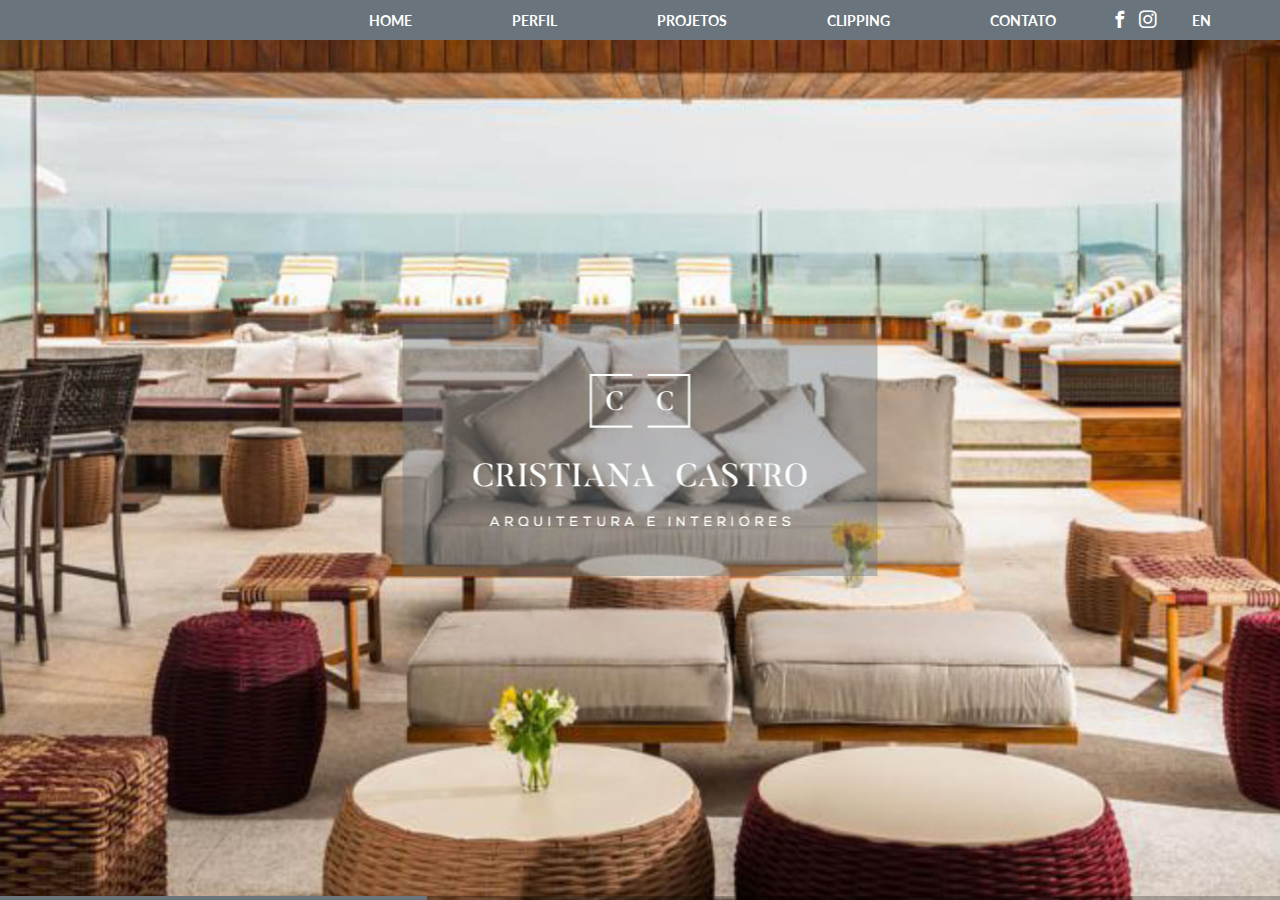
<file: index.html>
<!DOCTYPE html>
<html lang="pt-br">
    <head>
        <meta charset="UTF-8">
        <meta name="viewport" content="width=device-width, initial-scale=1.0">
        <title>Cristiana Castro - Arquitetura e Interiores</title>
        <link rel="apple-touch-icon" sizes="180x180" href="favicon/apple-touch-icon.png">
        <link rel="icon" type="image/png" sizes="32x32" href="favicon/favicon-32x32.png">
        <link rel="icon" type="image/png" sizes="16x16" href="favicon/favicon-16x16.png">
        <link rel="manifest" href="favicon/site.webmanifest">
        <link rel="preconnect" href="https://fonts.gstatic.com">
        <link href="https://fonts.googleapis.com/css2?family=Lato:wght@300;400;700&display=swap" rel="stylesheet">
        <link rel="stylesheet" href="css/normalize.css">
        <link rel="stylesheet" href="css/swiper-bundle.min.css">
        <link rel="stylesheet" href="css/main.css">
    </head>
    <body class="page-home">
        <main>
            <nav class="nav-main">
                <div class="container">
                    <div class="logo">
                        <h1>
                            <a href="index.html">
                                <img src="images/cris-castro-logo.png" alt="">
                            </a>
                        </h1>
                    </div>
                    <div class="openMenu">menu</div>
                    <ul class="mainMenu">
                        <li><a href="index.html">Home</a></li>
                        <li><a href="perfil.html">Perfil</a></li>
                        <li><a href="projetos.html">Projetos</a></li>
                        <li><a href="clipping.html">Clipping</a></li>
                        <li><a href="contato.html">Contato</a></li>
                        <div class="closeMenu">
                            <span class="icon-close"></span>
                        </div>
                    </ul>
                    <ul class="secondary-nav">
                        <li><a href=""><span class="icon-facebook"></span></a></li>
                        <li><a href=""><span class="icon-instagram"></span></a></li>
                        <li><a href="">EN</a></li>
                    </div>
                </div>
            </nav>
        
            <section class="slider-home">
                <div class="logo-slider">
                    <h1>Cristiana Castro</h1>
                    <h2>Arquitetura e Interiores</h2>
                    <img src="images/cris-castro-logo-home.png" alt="">
                </div>
                <div class="swiper-container">
                    <div class="swiper-wrapper">
                        <div class="swiper-slide">
                            <img src="images/slide/slide-01.jpg" alt="">
                        </div>
                        <div class="swiper-slide">
                            <img src="images/slide/slide-02.jpg" alt="">
                        </div>
                        <div class="swiper-slide">
                            <img src="images/slide/slide-03.jpg" alt="">
                        </div>
                    </div>
                    <div class="swiper-pagination"></div>
                </div>
            </section>

        </main>

        <script src="scripts/jquery-3.5.1.min.js"></script>
        <script src="scripts/swiper-bundle.min.js"></script>
        <script src="scripts/main.js"></script>
    </body>
</html>
</file>
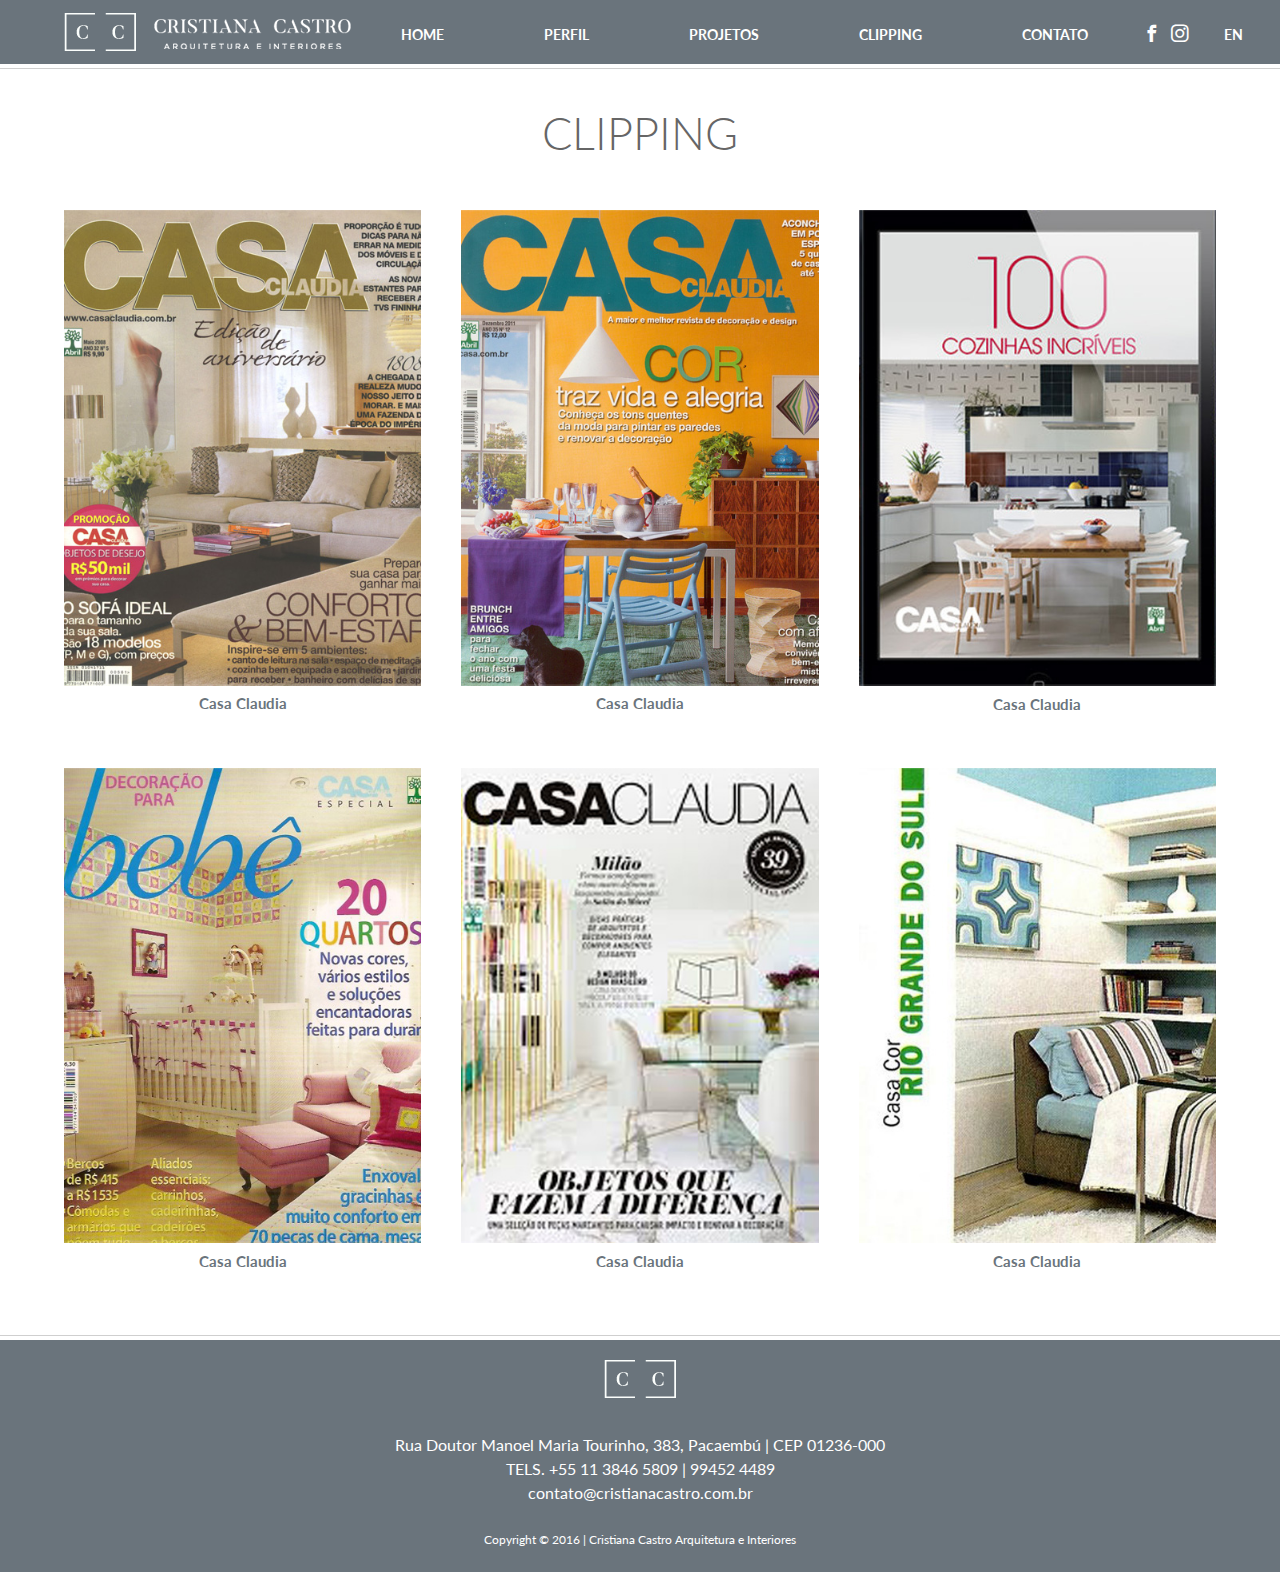
<file: clipping.html>
<!DOCTYPE html>
<html lang="pt-br">
    <head>
        <meta charset="UTF-8">
        <meta name="viewport" content="width=device-width, initial-scale=1.0">
        <title>Cristiana Castro - Arquitetura e Interiores</title>
        <link rel="apple-touch-icon" sizes="180x180" href="favicon/apple-touch-icon.png">
        <link rel="icon" type="image/png" sizes="32x32" href="favicon/favicon-32x32.png">
        <link rel="icon" type="image/png" sizes="16x16" href="favicon/favicon-16x16.png">
        <link rel="manifest" href="favicon/site.webmanifest">
        <link rel="preconnect" href="https://fonts.gstatic.com">
        <link href="https://fonts.googleapis.com/css2?family=Lato:wght@300;400;700&display=swap" rel="stylesheet">
        <link rel="stylesheet" href="css/normalize.css">
        <link rel="stylesheet" href="css/swiper-bundle.min.css">
        <link rel="stylesheet" href="css/main.css">
    </head>
    <body class="page-interna">
        <main>
            <nav class="nav-main">
                <div class="container">
                    <div class="logo">
                        <h1>
                            <a href="index.html">
                                <img src="images/cris-castro-logo.png" alt="">
                            </a>
                        </h1>
                    </div>
                    <div class="openMenu">menu</div>
                    <ul class="mainMenu">
                        <li><a href="index.html">Home</a></li>
                        <li><a href="perfil.html">Perfil</a></li>
                        <li><a href="projetos.html">Projetos</a></li>
                        <li><a href="clipping.html">Clipping</a></li>
                        <li><a href="contato.html">Contato</a></li>
                        <div class="closeMenu">
                            <span class="icon-close"></span>
                        </div>
                    </ul>
                    <ul class="secondary-nav">
                        <li><a href=""><span class="icon-facebook"></span></a></li>
                        <li><a href=""><span class="icon-instagram"></span></a></li>
                        <li><a href="">EN</a></li>
                    </div>
                </div>
            </nav>

            <section class="main-content">
                <div class="container">
                    <h2 class="main-title">Clipping</h2>

                    <div class="grid-images grid-clipping">
                        <div>
                            <div class="img-grid">
                                <img src="images/clipping/clipping_03.jpg" alt="">
                            </div>
                            <p class="legenda-imagem">Casa Claudia</p>
                        </div>
                        <div>
                            <div class="img-grid">
                                <img src="images/clipping/clipping_05.jpg" alt="">
                            </div>
                            <p class="legenda-imagem">Casa Claudia</p>
                        </div>
                        <div>
                            <div class="img-grid">
                                <img src="images/clipping/clipping_07.jpg" alt="">
                            </div>
                            <p class="legenda-imagem">Casa Claudia</p>
                        </div>
                        <div>
                            <div class="img-grid">
                                <img src="images/clipping/clipping_12.jpg" alt="">
                            </div>
                            <p class="legenda-imagem">Casa Claudia</p>
                        </div>
                        <div>
                            <div class="img-grid">
                                <img src="images/clipping/clipping_13.jpg" alt="">
                            </div>
                            <p class="legenda-imagem">Casa Claudia</p>
                        </div>
                        <div>
                            <div class="img-grid">
                                <img src="images/clipping/clipping_14.jpg" alt="">
                            </div>
                            <p class="legenda-imagem">Casa Claudia</p>
                        </div>
                    </div>
                </div>
            </section>

            <footer class="footer">
                <img src="images/cris-castro-logo-cc.png" alt="">
                <p>Rua Doutor Manoel Maria Tourinho, 383, Pacaembú | CEP 01236-000</p>
                <p>TELS. +55 11 3846 5809 | 99452 4489</p>
                <p>
                    <a href="mailto:contato@cristianacastro.com.br">contato@cristianacastro.com.br</a>
                </p>
                <p class="copyright">Copyright &copy; 2016 | Cristiana Castro Arquitetura e Interiores</p>
            </footer>
        </main>

        <script src="scripts/jquery-3.5.1.min.js"></script>
        <script src="scripts/swiper-bundle.min.js"></script>
        <script src="scripts/main.js"></script>
    </body>
</html>
</file>
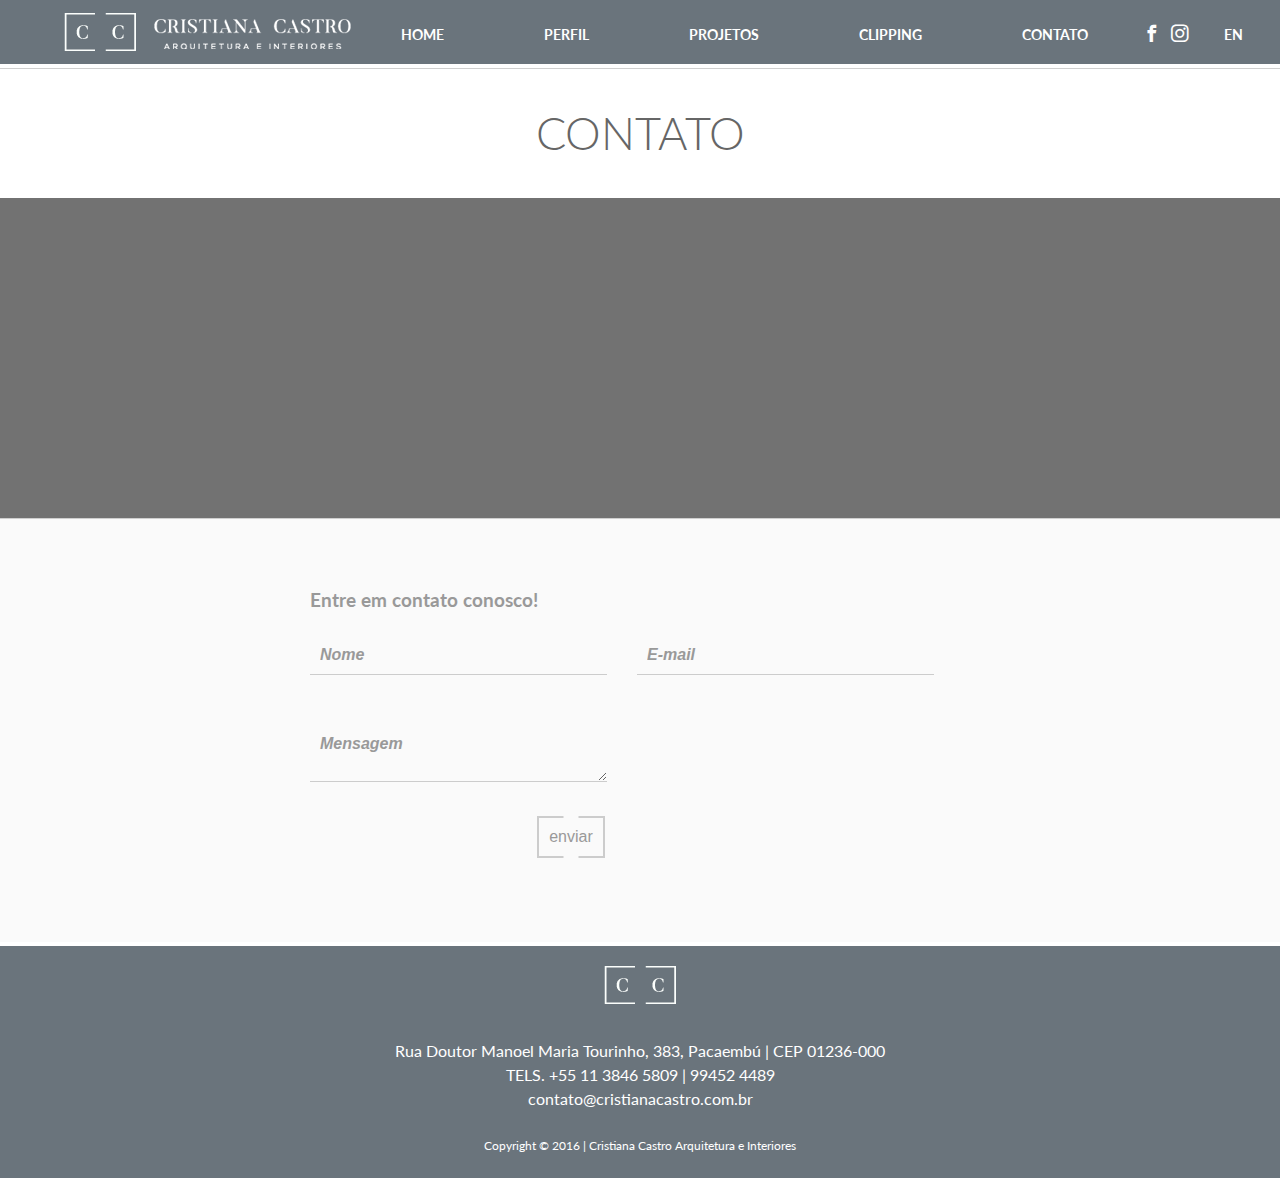
<file: contato.html>
<!DOCTYPE html>
<html lang="pt-br">
    <head>
        <meta charset="UTF-8">
        <meta name="viewport" content="width=device-width, initial-scale=1.0">
        <title>Cristiana Castro - Arquitetura e Interiores</title>
        <link rel="apple-touch-icon" sizes="180x180" href="favicon/apple-touch-icon.png">
        <link rel="icon" type="image/png" sizes="32x32" href="favicon/favicon-32x32.png">
        <link rel="icon" type="image/png" sizes="16x16" href="favicon/favicon-16x16.png">
        <link rel="manifest" href="favicon/site.webmanifest">
        <link rel="preconnect" href="https://fonts.gstatic.com">
        <link href="https://fonts.googleapis.com/css2?family=Lato:wght@300;400;700&display=swap" rel="stylesheet">
        <link rel="stylesheet" href="css/normalize.css">
        <link rel="stylesheet" href="css/swiper-bundle.min.css">
        <link rel="stylesheet" href="css/main.css">
    </head>
    <body class="page-interna">
        <main>
            <nav class="nav-main">
                <div class="container">
                    <div class="logo">
                        <h1>
                            <a href="index.html">
                                <img src="images/cris-castro-logo.png" alt="">
                            </a>
                        </h1>
                    </div>
                    <div class="openMenu">menu</div>
                    <ul class="mainMenu">
                        <li><a href="index.html">Home</a></li>
                        <li><a href="perfil.html">Perfil</a></li>
                        <li><a href="projetos.html">Projetos</a></li>
                        <li><a href="clipping.html">Clipping</a></li>
                        <li><a href="contato.html">Contato</a></li>
                        <div class="closeMenu">
                            <span class="icon-close"></span>
                        </div>
                    </ul>
                    <ul class="secondary-nav">
                        <li><a href=""><span class="icon-facebook"></span></a></li>
                        <li><a href=""><span class="icon-instagram"></span></a></li>
                        <li><a href="">EN</a></li>
                    </div>
                </div>
            </nav>

            <section class="main-content">
                <h2 class="main-title">Contato</h2>
                <div class="container-map">
                    <iframe src="https://www.google.com/maps/embed?pb=!1m18!1m12!1m3!1d3657.7650402709046!2d-46.66868418538457!3d-23.54095176672317!2m3!1f0!2f0!3f0!3m2!1i1024!2i768!4f13.1!3m3!1m2!1s0x94ce5821ef1e9a99%3A0xc9235b088167f1a7!2sR.%20Dr.%20Manoel%20Maria%20Tourinho%2C%20383%20-%20Pacaembu%2C%20S%C3%A3o%20Paulo%20-%20SP%2C%2001236-000!5e0!3m2!1spt-BR!2sbr!4v1610564224903!5m2!1spt-BR!2sbr" width="100%" height="320" frameborder="0" style="border:0;" allowfullscreen="" aria-hidden="false" tabindex="0"></iframe>
                </div>
            </section>

            <section class="section-form">
                <div class="container-form">
                    <h3>Entre em contato conosco!</h3>
                    <form action="">
                        <div class="box-input">
                            <span>
                                <input type="text" name="" id="" placeholder="Nome" required>
                            </span>
                        </div>
                        <div class="box-input">
                            <span>
                                <input type="email" name="" id="" placeholder="E-mail" required>
                            </span>
                        </div>
                        <div class="box-textarea">
                            <span>
                                <textarea name="" id="" placeholder="Mensagem" required></textarea>
                            </span>
                        </div>
                        <div class="box-submit">
                            <input type="submit" value="enviar">
                        </div>
                    </form>
                </div>
            </section>

            <footer class="footer">
                <img src="images/cris-castro-logo-cc.png" alt="">
                <p>Rua Doutor Manoel Maria Tourinho, 383, Pacaembú | CEP 01236-000</p>
                <p>TELS. +55 11 3846 5809 | 99452 4489</p>
                <p>
                    <a href="mailto:contato@cristianacastro.com.br">contato@cristianacastro.com.br</a>
                </p>
                <p class="copyright">Copyright &copy; 2016 | Cristiana Castro Arquitetura e Interiores</p>
            </footer>
        </main>

        <script src="scripts/jquery-3.5.1.min.js"></script>
        <script src="scripts/swiper-bundle.min.js"></script>
        <script src="scripts/main.js"></script>
    </body>
</html>
</file>
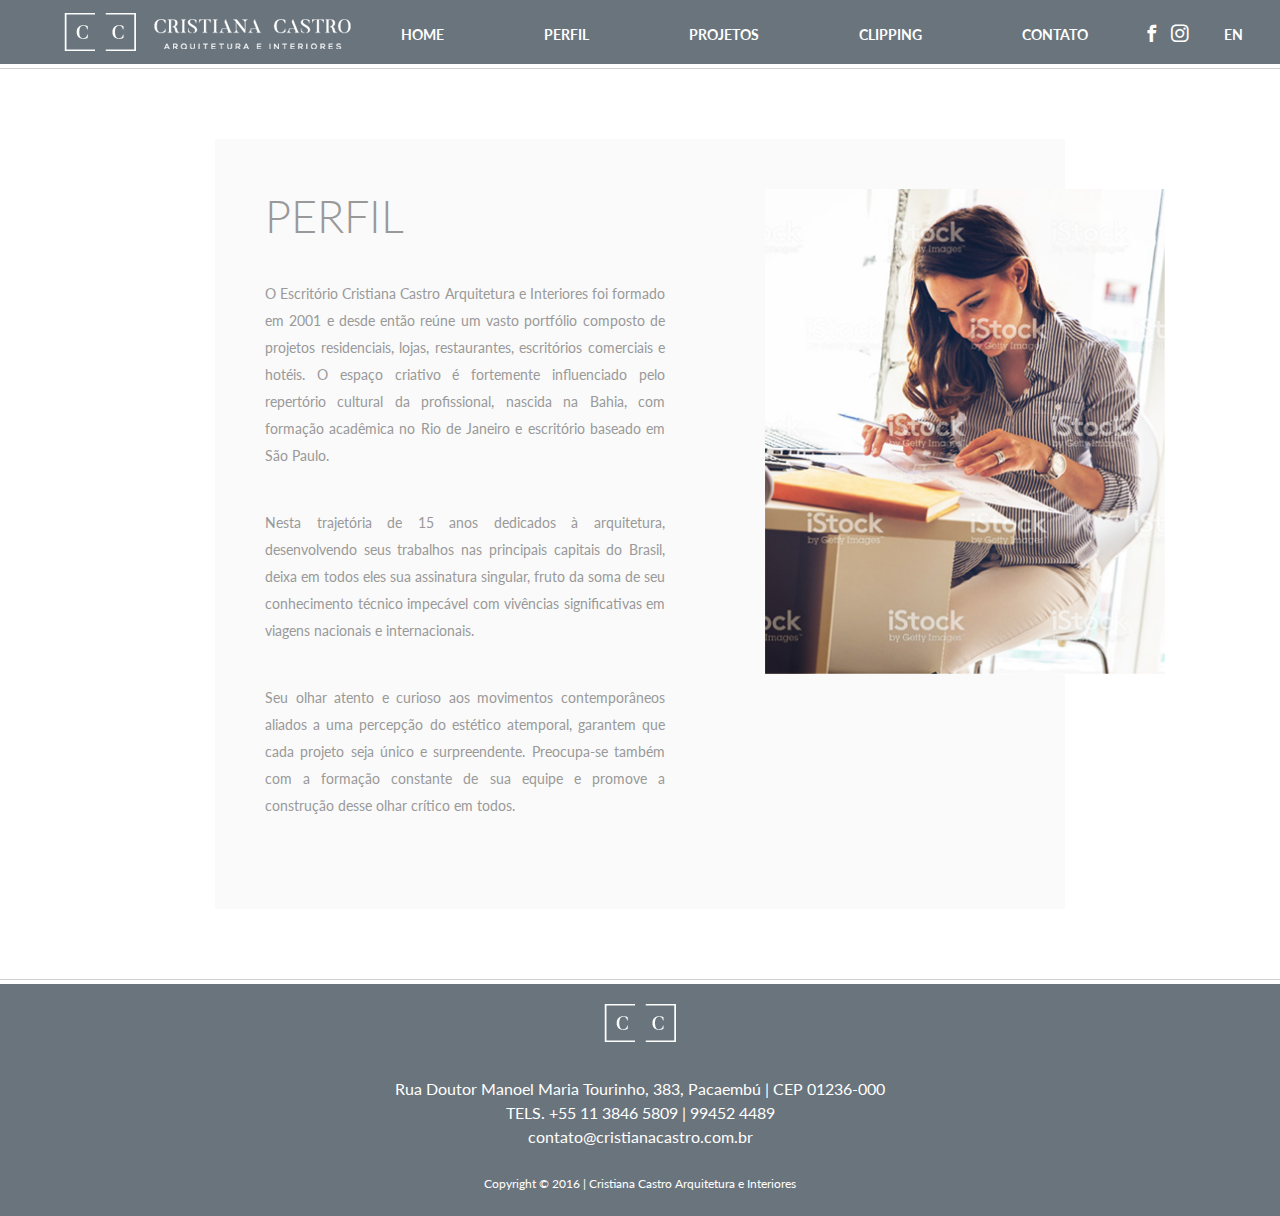
<file: perfil.html>
<!DOCTYPE html>
<html lang="pt-br">
    <head>
        <meta charset="UTF-8">
        <meta name="viewport" content="width=device-width, initial-scale=1.0">
        <title>Cristiana Castro - Arquitetura e Interiores</title>
        <link rel="apple-touch-icon" sizes="180x180" href="favicon/apple-touch-icon.png">
        <link rel="icon" type="image/png" sizes="32x32" href="favicon/favicon-32x32.png">
        <link rel="icon" type="image/png" sizes="16x16" href="favicon/favicon-16x16.png">
        <link rel="manifest" href="favicon/site.webmanifest">
        <link rel="preconnect" href="https://fonts.gstatic.com">
        <link href="https://fonts.googleapis.com/css2?family=Lato:wght@300;400;700&display=swap" rel="stylesheet">
        <link rel="stylesheet" href="css/normalize.css">
        <link rel="stylesheet" href="css/swiper-bundle.min.css">
        <link rel="stylesheet" href="css/main.css">
    </head>
    <body class="page-interna">
        <main>
            <nav class="nav-main">
                <div class="container">
                    <div class="logo">
                        <h1>
                            <a href="index.html">
                                <img src="images/cris-castro-logo.png" alt="">
                            </a>
                        </h1>
                    </div>
                    <div class="openMenu">menu</div>
                    <ul class="mainMenu">
                        <li><a href="index.html">Home</a></li>
                        <li><a href="perfil.html">Perfil</a></li>
                        <li><a href="projetos.html">Projetos</a></li>
                        <li><a href="clipping.html">Clipping</a></li>
                        <li><a href="contato.html">Contato</a></li>
                        <div class="closeMenu">
                            <span class="icon-close"></span>
                        </div>
                    </ul>
                    <ul class="secondary-nav">
                        <li><a href=""><span class="icon-facebook"></span></a></li>
                        <li><a href=""><span class="icon-instagram"></span></a></li>
                        <li><a href="">EN</a></li>
                    </div>
                </div>
            </nav>

            <section class="main-content">
                <div class="container container-perfil">
                    <div class="container-text">
                        <h2>Perfil</h2>
                        <p>O Escritório Cristiana Castro Arquitetura e Interiores foi formado em 2001 e desde então reúne um vasto portfólio composto de projetos residenciais, lojas, restaurantes, escritórios comerciais e hotéis. O espaço criativo é fortemente influenciado pelo repertório cultural da profissional, nascida na Bahia, com formação acadêmica no Rio de Janeiro e escritório baseado em São Paulo.</p>
                        <p>Nesta trajetória de 15 anos dedicados à arquitetura, desenvolvendo seus trabalhos nas principais capitais do Brasil, deixa em todos eles sua assinatura singular, fruto da soma de seu conhecimento técnico impecável com vivências significativas em viagens nacionais e internacionais. </p>
                        <p>Seu olhar atento e curioso aos movimentos contemporâneos aliados a uma percepção do estético atemporal, garantem que cada projeto seja único e surpreendente. Preocupa-se também com a formação constante de sua equipe e promove a construção desse olhar crítico em todos.</p>
                    </div>
                    <div class="container-image">
                        <img src="images/perfil_03.jpg" alt="">
                    </div>
                </div>
            </section>

            <footer class="footer">
                <img src="images/cris-castro-logo-cc.png" alt="">
                <p>Rua Doutor Manoel Maria Tourinho, 383, Pacaembú | CEP 01236-000</p>
                <p>TELS. +55 11 3846 5809 | 99452 4489</p>
                <p>
                    <a href="mailto:contato@cristianacastro.com.br">contato@cristianacastro.com.br</a>
                </p>
                <p class="copyright">Copyright &copy; 2016 | Cristiana Castro Arquitetura e Interiores</p>
            </footer>
        </main>

        <script src="scripts/jquery-3.5.1.min.js"></script>
        <script src="scripts/swiper-bundle.min.js"></script>
        <script src="scripts/main.js"></script>
    </body>
</html>
</file>
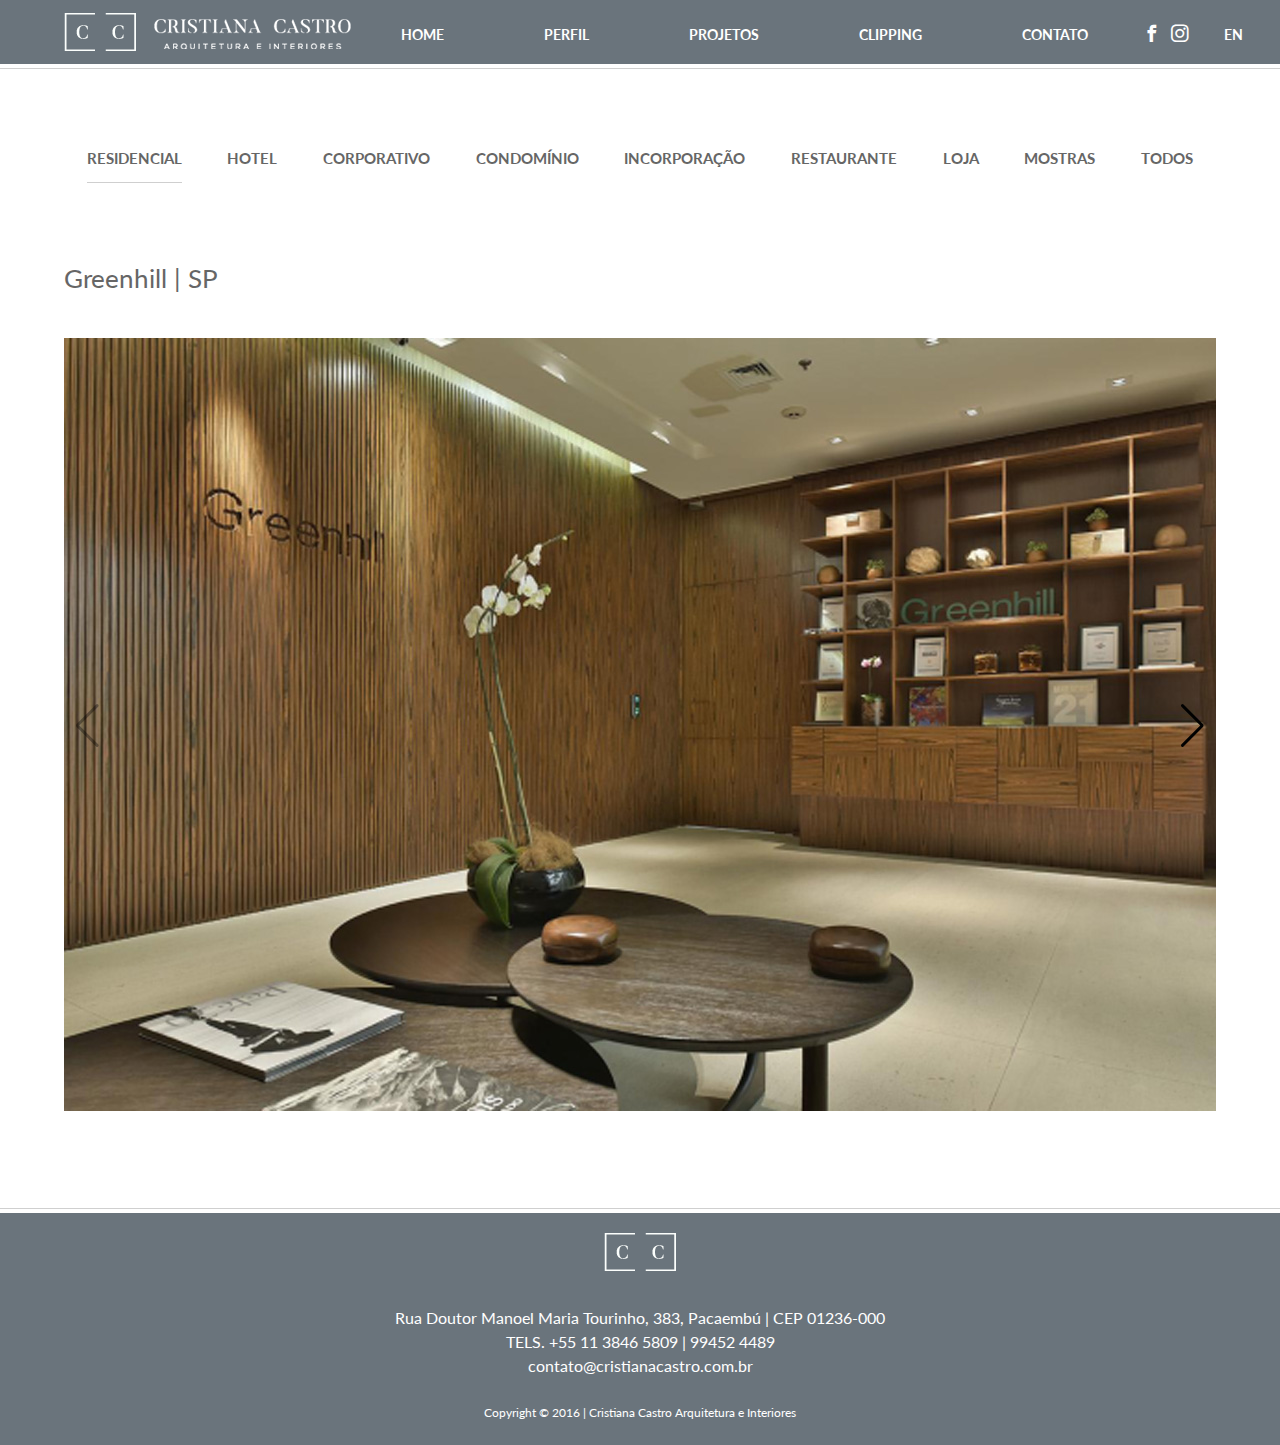
<file: projetos-interna.html>
<!DOCTYPE html>
<html lang="pt-br">
    <head>
        <meta charset="UTF-8">
        <meta name="viewport" content="width=device-width, initial-scale=1.0">
        <title>Cristiana Castro - Arquitetura e Interiores</title>
        <link rel="apple-touch-icon" sizes="180x180" href="favicon/apple-touch-icon.png">
        <link rel="icon" type="image/png" sizes="32x32" href="favicon/favicon-32x32.png">
        <link rel="icon" type="image/png" sizes="16x16" href="favicon/favicon-16x16.png">
        <link rel="manifest" href="favicon/site.webmanifest">
        <link rel="preconnect" href="https://fonts.gstatic.com">
        <link href="https://fonts.googleapis.com/css2?family=Lato:wght@300;400;700&display=swap" rel="stylesheet">
        <link rel="stylesheet" href="css/normalize.css">
        <link rel="stylesheet" href="css/swiper-bundle.min.css">
        <link rel="stylesheet" href="css/main.css">
    </head>
    <body class="page-interna">
        <main>
            <nav class="nav-main">
                <div class="container">
                    <div class="logo">
                        <h1>
                            <a href="index.html">
                                <img src="images/cris-castro-logo.png" alt="">
                            </a>
                        </h1>
                    </div>
                    <div class="openMenu">menu</div>
                    <ul class="mainMenu">
                        <li><a href="index.html">Home</a></li>
                        <li><a href="perfil.html">Perfil</a></li>
                        <li><a href="projetos.html">Projetos</a></li>
                        <li><a href="clipping.html">Clipping</a></li>
                        <li><a href="contato.html">Contato</a></li>
                        <div class="closeMenu">
                            <span class="icon-close"></span>
                        </div>
                    </ul>
                    <ul class="secondary-nav">
                        <li><a href=""><span class="icon-facebook"></span></a></li>
                        <li><a href=""><span class="icon-instagram"></span></a></li>
                        <li><a href="">EN</a></li>
                    </div>
                </div>
            </nav>

            <section class="main-content">
                <div class="container">
                    <ul class="filtro-lista">
                        <li><a href="" class="project-active">Residencial</a></li>
                        <li><a href="">Hotel</a></li>
                        <li><a href="">Corporativo</a></li>
                        <li><a href="">Condomínio</a></li>
                        <li><a href="">Incorporação</a></li>
                        <li><a href="">Restaurante</a></li>
                        <li><a href="">Loja</a></li>
                        <li><a href="">Mostras</a></li>
                        <li><a href="">Todos</a></li>
                    </ul>

                    <h3 class="project-name">Greenhill | SP</h3>

                    <div class="swiper-container swiper-container slider-projetos">
                        <div class="swiper-wrapper">
                            <div class="swiper-slide">
                                <img src="images/projetos/projeto-interna.jpg" alt="">
                            </div>
                            <div class="swiper-slide">
                                <img src="images/projetos/projeto-interna.jpg" alt="">
                            </div>
                            <div class="swiper-slide">
                                <img src="images/projetos/projeto-interna.jpg" alt="">
                            </div>
                        </div>

                        <div class="swiper-pagination"></div>
                        
                        <div class="swiper-button-prev"></div>
                        <div class="swiper-button-next"></div>
                    </div>
                </div>
            </section>

            <footer class="footer">
                <img src="images/cris-castro-logo-cc.png" alt="">
                <p>Rua Doutor Manoel Maria Tourinho, 383, Pacaembú | CEP 01236-000</p>
                <p>TELS. +55 11 3846 5809 | 99452 4489</p>
                <p>
                    <a href="mailto:contato@cristianacastro.com.br">contato@cristianacastro.com.br</a>
                </p>
                <p class="copyright">Copyright &copy; 2016 | Cristiana Castro Arquitetura e Interiores</p>
            </footer>
        </main>

        <script src="scripts/jquery-3.5.1.min.js"></script>
        <script src="scripts/swiper-bundle.min.js"></script>
        <script src="scripts/main.js"></script>
    </body>
</html>
</file>
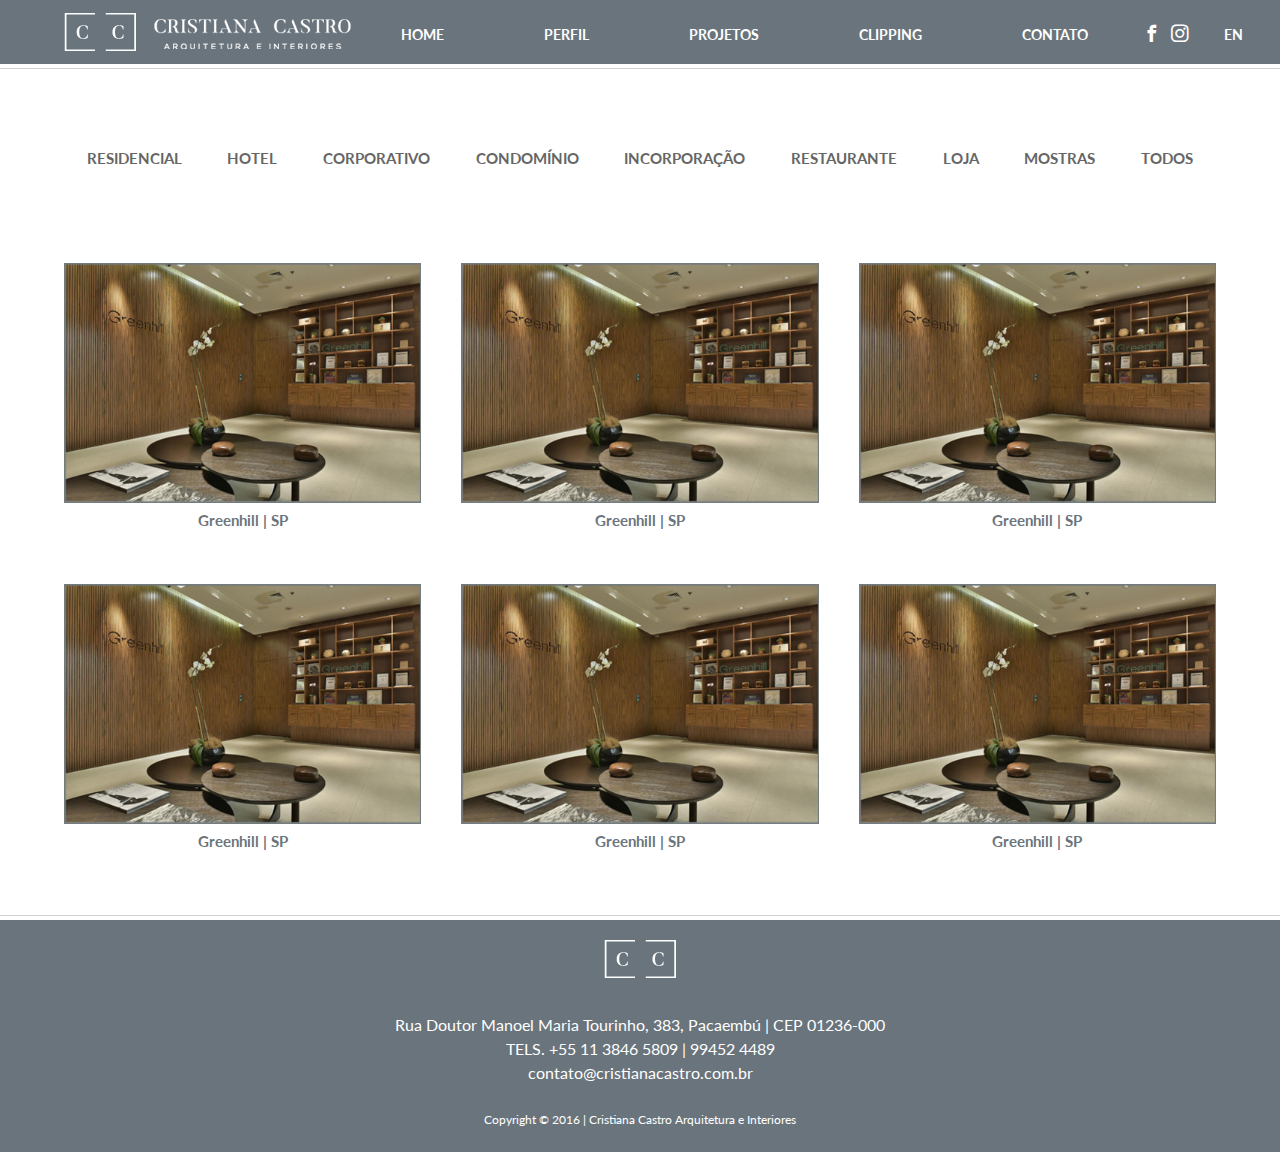
<file: projetos.html>
<!DOCTYPE html>
<html lang="pt-br">
    <head>
        <meta charset="UTF-8">
        <meta name="viewport" content="width=device-width, initial-scale=1.0">
        <title>Cristiana Castro - Arquitetura e Interiores</title>
        <link rel="apple-touch-icon" sizes="180x180" href="favicon/apple-touch-icon.png">
        <link rel="icon" type="image/png" sizes="32x32" href="favicon/favicon-32x32.png">
        <link rel="icon" type="image/png" sizes="16x16" href="favicon/favicon-16x16.png">
        <link rel="manifest" href="favicon/site.webmanifest">
        <link rel="preconnect" href="https://fonts.gstatic.com">
        <link href="https://fonts.googleapis.com/css2?family=Lato:wght@300;400;700&display=swap" rel="stylesheet">
        <link rel="stylesheet" href="css/normalize.css">
        <link rel="stylesheet" href="css/swiper-bundle.min.css">
        <link rel="stylesheet" href="css/main.css">
    </head>
    <body class="page-interna">
        <main>
            <nav class="nav-main">
                <div class="container">
                    <div class="logo">
                        <h1>
                            <a href="index.html">
                                <img src="images/cris-castro-logo.png" alt="">
                            </a>
                        </h1>
                    </div>
                    <div class="openMenu">menu</div>
                    <ul class="mainMenu">
                        <li><a href="index.html">Home</a></li>
                        <li><a href="perfil.html">Perfil</a></li>
                        <li><a href="projetos.html">Projetos</a></li>
                        <li><a href="clipping.html">Clipping</a></li>
                        <li><a href="contato.html">Contato</a></li>
                        <div class="closeMenu">
                            <span class="icon-close"></span>
                        </div>
                    </ul>
                    <ul class="secondary-nav">
                        <li><a href=""><span class="icon-facebook"></span></a></li>
                        <li><a href=""><span class="icon-instagram"></span></a></li>
                        <li><a href="">EN</a></li>
                    </div>
                </div>
            </nav>

            <section class="main-content">
                <div class="container">
                    <ul class="filtro-lista">
                        <li><a href="" data-filter="residencial" role="button">Residencial</a></li>
                        <li><a href="" data-filter="hotel" role="button">Hotel</a></li>
                        <li><a href="" data-filter="corporativo" role="button">Corporativo</a></li>
                        <li><a href="" data-filter="condominio" role="button">Condomínio</a></li>
                        <li><a href="" data-filter="incorporacao" role="button">Incorporação</a></li>
                        <li><a href="" data-filter="restaurante" role="button">Restaurante</a></li>
                        <li><a href="" data-filter="loja" role="button">Loja</a></li>
                        <li><a href="" data-filter="mostras" role="button">Mostras</a></li>
                        <li><a href="" data-filter="todos" role="button">Todos</a></li>
                    </ul>

                    <div class="grid-images">
                        <div data-category="hotel">
                            <a href="projetos-interna.html">
                                <div class="img-grid">
                                    <img src="images/projetos/projeto-01.jpg" alt="">
                                </div>
                                <p class="legenda-imagem">Greenhill | SP</p>
                            </a>
                        </div>
                        <div data-category="residencial">
                            <a href="projetos-interna.html">
                                <div class="img-grid">
                                    <img src="images/projetos/projeto-01.jpg" alt="">
                                </div>
                                <p class="legenda-imagem">Greenhill | SP</p>
                            </a>
                        </div>
                        <div data-category="loja">
                            <a href="projetos-interna.html">
                                <div class="img-grid">
                                    <img src="images/projetos/projeto-01.jpg" alt="">
                                </div>
                                <p class="legenda-imagem">Greenhill | SP</p>
                            </a>
                        </div>
                        <div data-category="mostras">
                            <a href="projetos-interna.html">
                                <div class="img-grid">
                                    <img src="images/projetos/projeto-01.jpg" alt="">
                                </div>
                                <p class="legenda-imagem">Greenhill | SP</p>
                            </a>
                        </div>
                        <div data-category="restaurante">
                            <a href="projetos-interna.html">
                                <div class="img-grid">
                                    <img src="images/projetos/projeto-01.jpg" alt="">
                                </div>
                                <p class="legenda-imagem">Greenhill | SP</p>
                            </a>
                        </div>
                        <div data-category="incorporacao">
                            <a href="projetos-interna.html">
                                <div class="img-grid">
                                    <img src="images/projetos/projeto-01.jpg" alt="">
                                </div>
                                <p class="legenda-imagem">Greenhill | SP</p>
                            </a>
                        </div>
                    </div>
                </div>
            </section>

            <footer class="footer">
                <img src="images/cris-castro-logo-cc.png" alt="">
                <p>Rua Doutor Manoel Maria Tourinho, 383, Pacaembú | CEP 01236-000</p>
                <p>TELS. +55 11 3846 5809 | 99452 4489</p>
                <p>
                    <a href="mailto:contato@cristianacastro.com.br">contato@cristianacastro.com.br</a>
                </p>
                <p class="copyright">Copyright &copy; 2016 | Cristiana Castro Arquitetura e Interiores</p>
            </footer>
        </main>

        <script src="scripts/jquery-3.5.1.min.js"></script>
        <script src="scripts/swiper-bundle.min.js"></script>
        <script src="scripts/main.js"></script>
    </body>
</html>
</file>
<file: css/main.css>
﻿@font-face{font-family:"icomoon";src:url("../fonts/icomoon.eot?6c1tax");src:url("../fonts/icomoon.eot?6c1tax#iefix") format("embedded-opentype"),url("../fonts/icomoon.ttf?6c1tax") format("truetype"),url("../fonts/icomoon.woff?6c1tax") format("woff"),url("../fonts/icomoon.svg?6c1tax#icomoon") format("svg");font-weight:normal;font-style:normal;font-display:block}[class^=icon-],[class*=" icon-"]{font-family:"icomoon" !important;speak:never;font-style:normal;font-weight:normal;font-variant:normal;text-transform:none;line-height:1;-webkit-font-smoothing:antialiased;-moz-osx-font-smoothing:grayscale}.icon-menu:before{content:""}.icon-close:before{content:""}.icon-facebook:before{content:""}.icon-instagram:before{content:""}.page-home .nav-main{height:40px}.nav-main{background:#6a747c;color:#fff}.nav-main .container{display:flex;justify-content:space-between;align-items:center;height:inherit}.nav-main .container a{color:#fff;text-decoration:none;font-size:1.4rem;font-weight:700}.nav-main .container a:hover{color:#000}.nav-main .container .logo{cursor:pointer}.nav-main .container .logo h1{margin:0}@media only screen and (max-width: 600px){.nav-main .container .logo{width:45%}.nav-main .container .logo img{width:100%;object-fit:cover}}.nav-main .container .mainMenu{display:flex;margin-left:auto}.nav-main .container .mainMenu li{padding:0 5rem}@media screen and (min-width: 901px)and (max-width: 1200px){.nav-main .container .mainMenu li{padding:0 1rem}}.nav-main .container .mainMenu li a{display:inline-block;text-transform:uppercase}.nav-main .container .mainMenu li a:hover{color:#000}.nav-main .container .mainMenu .closeMenu{font-size:2rem;cursor:pointer;display:none}.nav-main .container .openMenu{margin:0;font-size:1.4rem;display:none;cursor:pointer;margin-left:auto;text-transform:uppercase;border:1px solid #fff;padding:.4rem .75rem .45rem;position:relative}.nav-main .container .openMenu::before,.nav-main .container .openMenu::after{content:"";position:absolute;width:15px;height:10px;background-color:#6a747c;top:0%;left:50%;transform:translate(-50%, -50%)}.nav-main .container .openMenu::after{bottom:0;top:auto;transform:translate(-50%, 50%)}.nav-main .container .secondary-nav{margin:1rem 0;display:flex;align-items:center;width:auto;justify-content:space-around}.nav-main .container .secondary-nav li{padding:0 .5rem}.nav-main .container .secondary-nav li:last-child{margin-left:.1rem}@media only screen and (min-width: 1140px){.nav-main .container .secondary-nav li:last-child{margin-left:2.5rem}}.nav-main .container .secondary-nav li a span{font-size:1.75rem}@media screen and (max-width: 900px){.nav-main .container .mainMenu{height:100vh;position:fixed;top:0;left:0;right:0;z-index:10;flex-direction:column;justify-content:center;align-items:center;background:#6a747c;transition:all .65s ease;display:none}.nav-main .container .mainMenu li a{padding:2rem 0}.nav-main .container .mainMenu .closeMenu{display:block;position:absolute;top:2rem;right:2rem}.nav-main .container .openMenu{display:block}}.footer{background-color:#6a747c;color:#fff;text-align:center;padding:2rem;border-top:4px solid #fff}.footer img{margin-bottom:3rem}.footer p{margin:.5rem 0;font-size:1.6rem}.footer .copyright{font-size:1.2rem;margin-top:3rem}.footer a{color:#fff;text-decoration:none}.footer a:hover{text-decoration:underline}.page-home{background-color:#6a747c;height:100vh}.page-home .nav-main .logo{display:none}.slider-home{height:calc(100vh - 40px)}.slider-home .logo-slider{position:absolute;top:50%;left:50%;transform:translate(-50%, -50%);z-index:2;color:#fff;background-color:rgba(106,116,124,.43);width:475px;width:95%;display:flex;justify-content:center;align-items:center;flex-direction:column;padding:5rem}.slider-home .logo-slider h1,.slider-home .logo-slider h2{display:none}@media screen and (max-width: 600px){.slider-home .logo-slider img{width:100%}}@media screen and (min-width: 600px){.slider-home .logo-slider{width:475px}}.slider-home .swiper-container{width:100%;height:100%}.slider-home .swiper-container .swiper-wrapper .swiper-slide{cursor:grab}.slider-home .swiper-container .swiper-wrapper .swiper-slide img{width:100%;height:inherit;object-fit:cover}.swiper-container-horizontal > .swiper-pagination-progressbar,.swiper-container-vertical > .swiper-pagination-progressbar.swiper-pagination-progressbar-opposite{bottom:0 !important;top:auto}.swiper-pagination-progressbar .swiper-pagination-progressbar-fill{background-color:#6a747c}.page-interna .nav-main{height:68px;border-bottom:4px solid #fff}.page-interna .main-content{border-top:1px solid #cfcfcf;border-bottom:1px solid #cfcfcf}.filtro-lista{margin:8rem 0;display:flex;flex-wrap:wrap}@media screen and (min-width: 780px){.filtro-lista{justify-content:space-around}}@media screen and (max-width: 780px){.filtro-lista li{padding:1rem}}.filtro-lista li a{text-decoration:none;text-transform:uppercase;color:#666;font-size:1.5rem;font-weight:700;padding-bottom:1.5rem;display:inline-block;border-bottom:1px solid transparent;transition:all .2s ease-in}.filtro-lista li a:hover{border-bottom:1px solid #cfcfcf}.filtro-lista li .project-active{border-bottom:1px solid #cfcfcf}.grid-images{margin:5rem 0;text-align:center;display:grid;gap:4rem;grid-template-columns:1fr}@media screen and (min-width: 780px){.grid-images{grid-template-columns:1fr 1fr}}@media screen and (min-width: 1000px){.grid-images{grid-template-columns:1fr 1fr 1fr}}.grid-images div a{text-decoration:none}.grid-images div .img-grid{background-color:#000;overflow:hidden;border:1px solid #757c7e}.grid-images div .img-grid img{width:100%;height:auto;display:block;transition:all .2s ease}.grid-images div .img-grid img:hover{opacity:.65}.grid-images div .legenda-imagem{font-size:1.5rem;margin-top:.85rem;font-weight:700;color:#6a747c}.grid-clipping div .img-grid{border:none}.grid-clipping div .img-grid img:hover{opacity:1}.slider-projetos{margin-bottom:9.5rem}.slider-projetos .swiper-slide{text-align:center}.slider-projetos .swiper-slide img{object-fit:cover}@media screen and (max-width: 780px){.slider-projetos .swiper-slide img{width:100%}}.slider-projetos .swiper-button-next,.slider-projetos .swiper-button-prev{color:#010101}.slider-projetos .swiper-pagination{display:none}@media screen and (max-width: 860px){.slider-projetos .swiper-button-prev,.slider-projetos .swiper-button-next{display:none}.slider-projetos .swiper-pagination{display:block}}@media screen and (min-width: 1340px){.slider-projetos .swiper-button-prev,.slider-projetos .swiper-container-rtl .swiper-button-next{left:0}.slider-projetos .swiper-button-next,.slider-projetos .swiper-container-rtl .swiper-button-prev{right:0}}@media screen and (min-width: 1440px){.slider-projetos .swiper-button-prev,.slider-projetos .swiper-container-rtl .swiper-button-next{left:65px}.slider-projetos .swiper-button-next,.slider-projetos .swiper-container-rtl .swiper-button-prev{right:65px}}@media screen and (min-width: 1340px){.project-name{margin-left:4rem}}@media screen and (min-width: 1540px){.project-name{margin-left:13rem}}.container-map{width:100%;max-height:320px;height:50vh;background-color:#6a747c;overflow:hidden;-webkit-filter:grayscale(100%);filter:grayscale(100%)}.container-map iframe{width:100%;height:100%}.section-form{background:#fafafa}.container-form{padding:5rem 2rem;max-width:70rem;margin:0 auto;color:#999}.container-form h3{font-size:1.9rem;margin-bottom:2.5rem;font-weight:700}.container-form textarea{resize:vertical}.container-form input,.container-form textarea{border:none;border-bottom:1px solid #ccc;font-size:1.6rem;color:#999;padding:1rem;background-color:#fafafa}.container-form input:focus,.container-form textarea:focus{outline:none;box-shadow:none;border-bottom-color:#000}.container-form input span,.container-form textarea span{display:inline-block}.container-form .box-input,.container-form .box-textarea{width:100%}.container-form .box-input span,.container-form .box-textarea span{width:100%}.container-form .box-input span input,.container-form .box-input span textarea,.container-form .box-textarea span input,.container-form .box-textarea span textarea{width:inherit}.container-form .box-input{margin-bottom:5rem}.container-form .box-submit{margin:3.4rem auto;text-align:center;position:relative;width:7rem}.container-form .box-submit input[type=submit]{font-size:1.6rem;color:#999;font-weight:400;border:2px solid #ccc;background-color:#fafafa;position:relative;transition:all .2s ease}.container-form .box-submit input[type=submit]:hover{border:2px solid #666;color:#666}.container-form .box-submit::before,.container-form .box-submit::after{content:"";position:absolute;width:15px;height:10px;background-color:#fafafa;top:0%;left:50%;transform:translate(-50%, -50%);z-index:1}.container-form .box-submit::after{bottom:0;top:auto;transform:translate(-50%, 50%)}@media screen and (min-width: 860px){.container-form .container-form{padding:5rem 0}.container-form .box-input{float:left;width:45%}.container-form .box-input input{width:100%}.container-form .box-input:nth-child(2){margin-left:3rem}.container-form .box-textarea{clear:both;width:45%}.container-form .box-textarea textarea{width:100%}.container-form .box-submit{margin-left:22.6rem}}::-webkit-input-placeholder{font-style:italic;font-weight:700;color:#999}::placeholder{font-style:italic;font-weight:700;color:#999}input:-webkit-autofill{-webkit-box-shadow:0 0 0 30px #ccc inset}.main-content .container-perfil{background-color:#fafafa;color:#999;padding:2rem;margin:7rem auto;position:relative}.main-content .container-perfil h2{text-transform:uppercase;font-size:4.5rem;font-weight:300;margin-top:0}.main-content .container-perfil p{font-size:1.4rem;text-align:justify;margin-bottom:4rem;line-height:2.7rem}.main-content .container-perfil .container-image{text-align:center;overflow:hidden;max-width:40rem;margin:0 auto}.main-content .container-perfil .container-image img{object-fit:cover;width:100%}@media screen and (min-width: 860px){.main-content .container-perfil{max-width:85rem;padding:5rem;display:flex}.main-content .container-perfil .container-text{width:39.5rem;margin-right:5rem}}@media screen and (min-width: 1200px){.main-content .container-perfil .container-text{width:40rem;margin-right:10rem}.main-content .container-perfil .container-image{position:absolute;right:-10rem}}*,*::before,*::after{box-sizing:inherit}*::selection{background-color:#000;color:#fff}html{box-sizing:border-box;font-size:62.5%;font-family:"Lato",sans-serif}body{margin:0;padding:0;background-color:#fff;overflow-x:hidden}ul{list-style:none;margin:0;padding:0}a{transition:all .2s ease-in}.container{width:90%;margin:0 5%}@media only screen and (min-width: 1140px){.container{max-width:150rem;margin:0 auto}}.main-title{text-transform:uppercase;text-align:center;margin:10 auto;font-size:4.5rem;font-weight:300;color:#666}.project-name{font-weight:400;color:#666;margin-bottom:4.5rem;font-size:2.558rem}/*# sourceMappingURL=main.css.map */
</file>
